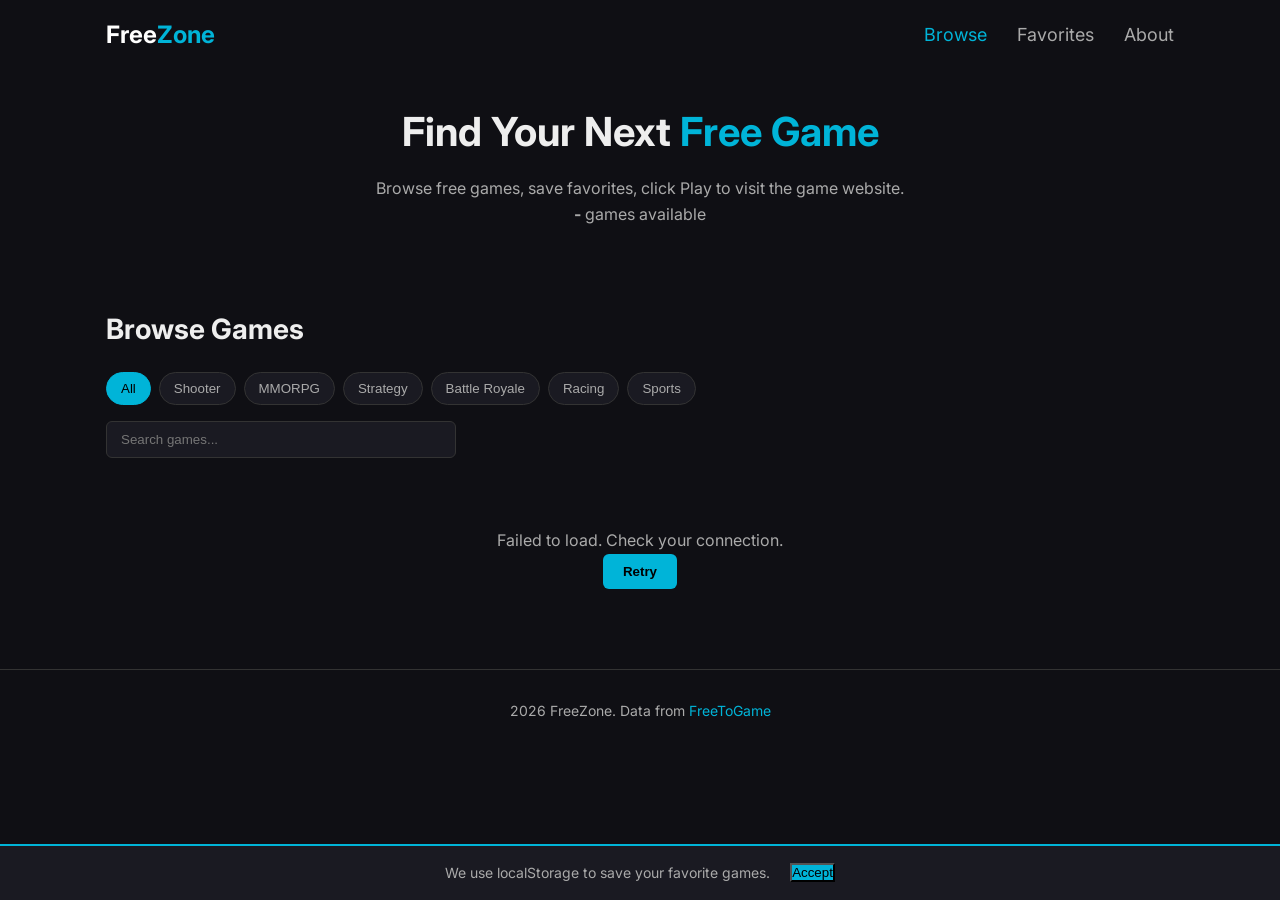
<file: index.html>
<!DOCTYPE html>
<html lang="en">
<head>
  <meta charset="UTF-8">
  <meta name="viewport" content="width=device-width, initial-scale=1.0">
  <title>FreeZone - Browse Free Games</title>
  <link rel="preconnect" href="https://fonts.googleapis.com">
  <link rel="preconnect" href="https://fonts.gstatic.com" crossorigin>
  <link href="https://fonts.googleapis.com/css2?family=Inter:wght@400;700&display=swap" rel="stylesheet">
  <link rel="stylesheet" href="style.css">
</head>
<body>

  <aside class="cookie-banner" id="cookieBanner">
    <p>We use localStorage to save your favorite games.</p>
    <button class="btn-cookie" id="cookieAccept">Accept</button>
  </aside>

  <header class="header" id="mainHeader">
    <nav class="nav container">
      <a href="index.html" class="logo">Free<span>Zone</span></a>
      <ul class="nav-links" id="navLinks">
        <li><a href="index.html" class="active">Browse</a></li>
        <li><a href="favorites.html">Favorites</a></li>
        <li><a href="about.html">About</a></li>
      </ul>
      <button class="burger" id="burger">
        <span></span>
        <span></span>
        <span></span>
      </button>
    </nav>
  </header>

  <main>
    <section class="hero">
      <div class="container">
        <h1>Find Your Next <span>Free Game</span></h1>
        <p>Browse free games, save favorites, click Play to visit the game website.</p>
        <p><strong id="statTotal">-</strong> games available</p>
      </div>
    </section>

    <section class="section" id="games">
      <div class="container">
        <h2 class="section-title">Browse Games</h2>

        <div class="filters">
          <button class="filter-btn active" data-genre="all">All</button>
          <button class="filter-btn" data-genre="Shooter">Shooter</button>
          <button class="filter-btn" data-genre="MMORPG">MMORPG</button>
          <button class="filter-btn" data-genre="Strategy">Strategy</button>
          <button class="filter-btn" data-genre="Battle Royale">Battle Royale</button>
          <button class="filter-btn" data-genre="Racing">Racing</button>
          <button class="filter-btn" data-genre="Sports">Sports</button>
        </div>

        <input type="text" class="search" id="searchInput" placeholder="Search games...">

        <div class="loader" id="loader">Loading games...</div>

        <div class="error hidden" id="errorState">
          <p>Failed to load. Check your connection.</p>
          <button class="btn btn-primary" id="retryBtn">Retry</button>
        </div>

        <div class="games-grid" id="gamesGrid"></div>

        <div class="empty hidden" id="emptyState">
          <p>No games match your filter.</p>
        </div>
      </div>
    </section>
  </main>

  <footer class="footer">
    <div class="container">
      <p>2026 FreeZone. Data from <a href="https://www.freetogame.com" target="_blank">FreeToGame</a></p>
    </div>
  </footer>

  <script type="module" src="js/main.js"></script>
</body>
</html>
</file>
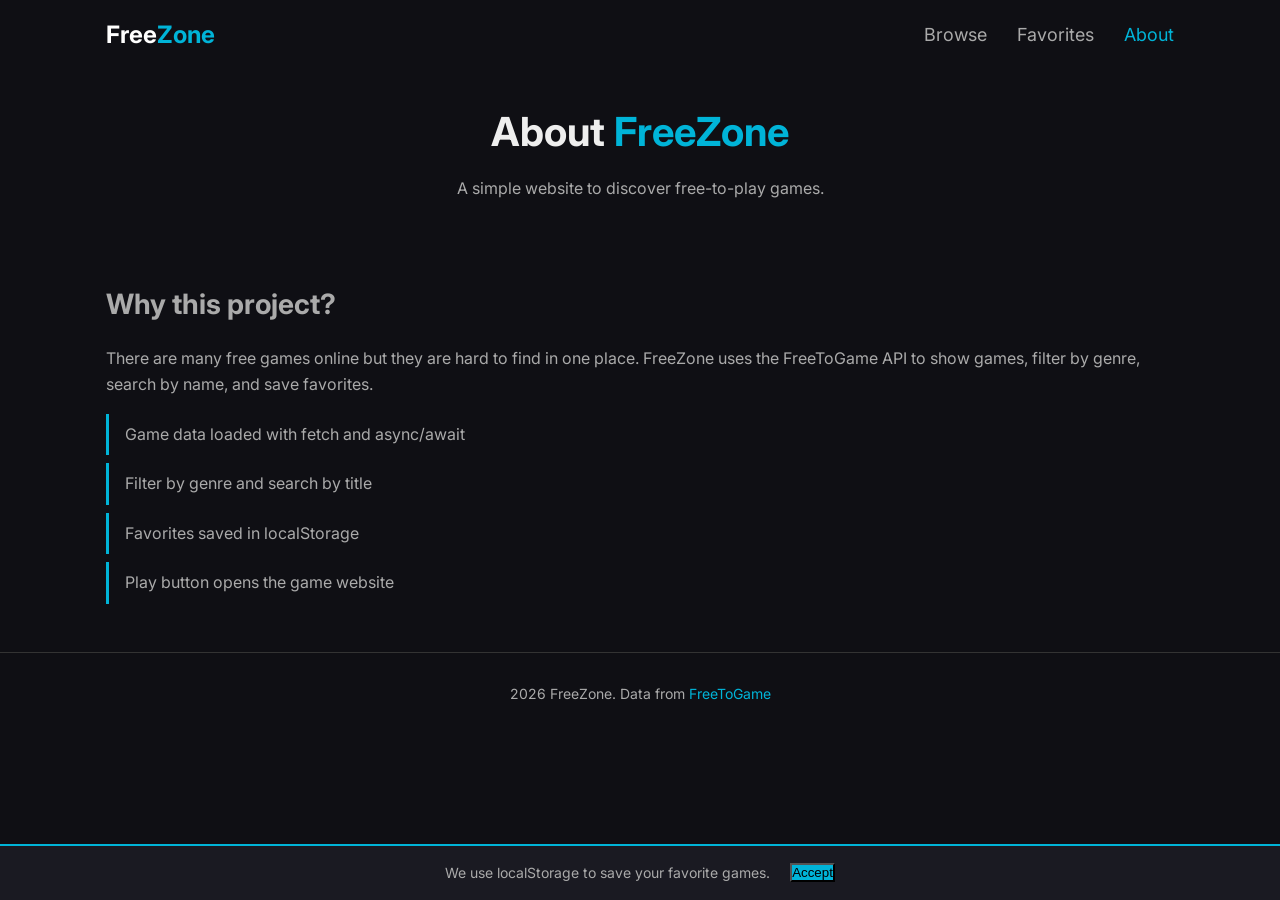
<file: about.html>
<!DOCTYPE html>
<html lang="en">
<head>
  <meta charset="UTF-8">
  <meta name="viewport" content="width=device-width, initial-scale=1.0">
  <title>About - FreeZone</title>
  <link rel="preconnect" href="https://fonts.googleapis.com">
  <link rel="preconnect" href="https://fonts.gstatic.com" crossorigin>
  <link href="https://fonts.googleapis.com/css2?family=Inter:wght@400;700&display=swap" rel="stylesheet">
  <link rel="stylesheet" href="style.css">
</head>
<body>

  <aside class="cookie-banner" id="cookieBanner">
    <p>We use localStorage to save your favorite games.</p>
    <button class="btn-cookie" id="cookieAccept">Accept</button>
  </aside>

  <header class="header" id="mainHeader">
    <nav class="nav container">
      <a href="index.html" class="logo">Free<span>Zone</span></a>
      <ul class="nav-links" id="navLinks">
        <li><a href="index.html">Browse</a></li>
        <li><a href="favorites.html">Favorites</a></li>
        <li><a href="about.html" class="active">About</a></li>
      </ul>
      <button class="burger" id="burger">
        <span></span>
        <span></span>
        <span></span>
      </button>
    </nav>
  </header>

  <main>
    <section class="hero">
      <div class="container">
        <h1>About <span>FreeZone</span></h1>
        <p>A simple website to discover free-to-play games.</p>
      </div>
    </section>

    <section class="section">
      <div class="container about-text">
        <h2 class="section-title">Why this project?</h2>
        <p>There are many free games online but they are hard to find in one place. FreeZone uses the FreeToGame API to show games, filter by genre, search by name, and save favorites.</p>
        <ul>
          <li>Game data loaded with fetch and async/await</li>
          <li>Filter by genre and search by title</li>
          <li>Favorites saved in localStorage</li>
          <li>Play button opens the game website</li>
        </ul>
      </div>
    </section>
  </main>

  <footer class="footer">
    <div class="container">
      <p>2026 FreeZone. Data from <a href="https://www.freetogame.com" target="_blank">FreeToGame</a></p>
    </div>
  </footer>

  <script type="module" src="js/main.js"></script>
</body>
</html>
</file>
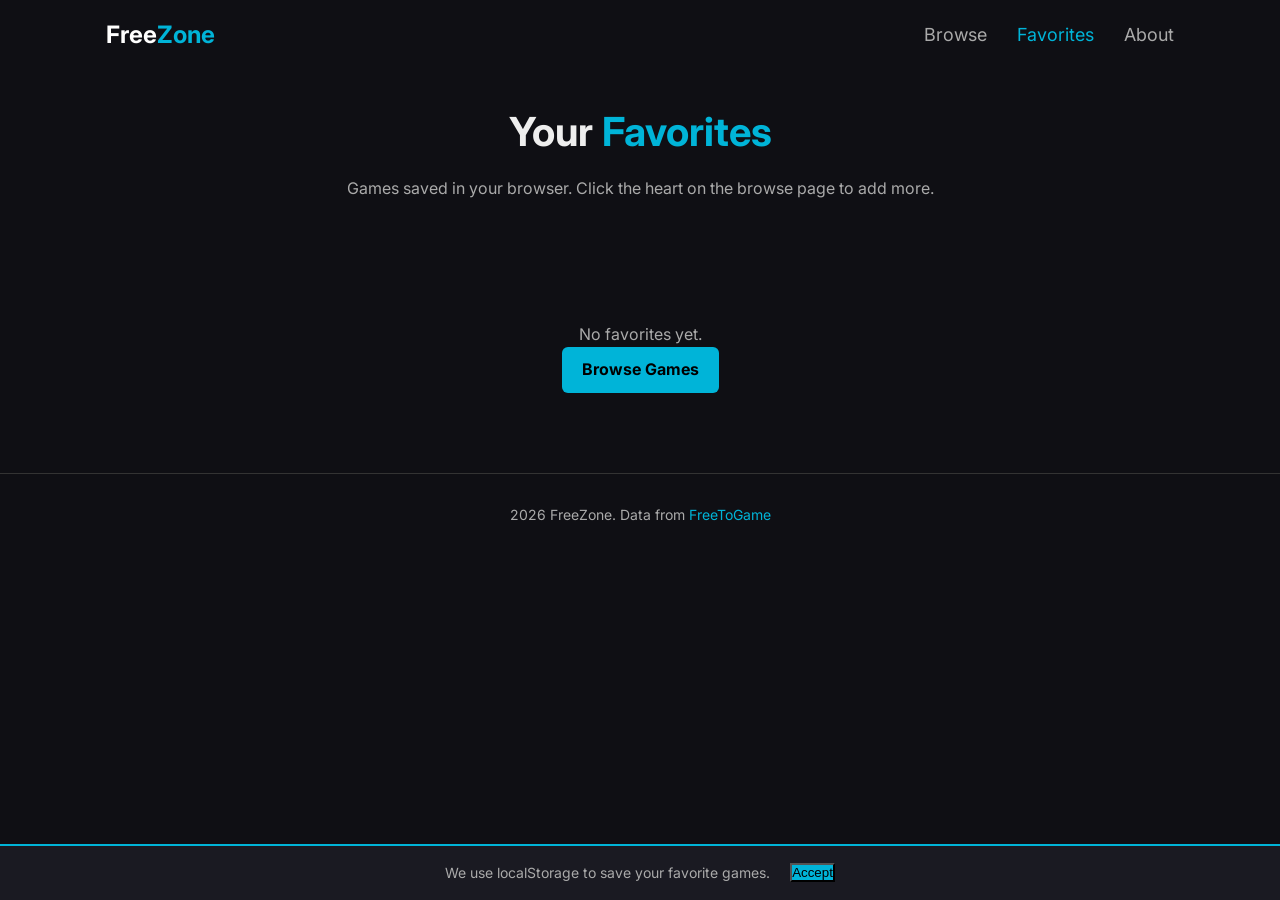
<file: favorites.html>
<!DOCTYPE html>
<html lang="en">
<head>
  <meta charset="UTF-8">
  <meta name="viewport" content="width=device-width, initial-scale=1.0">
  <title>Favorites - FreeZone</title>
  <link rel="preconnect" href="https://fonts.googleapis.com">
  <link rel="preconnect" href="https://fonts.gstatic.com" crossorigin>
  <link href="https://fonts.googleapis.com/css2?family=Inter:wght@400;700&display=swap" rel="stylesheet">
  <link rel="stylesheet" href="style.css">
</head>
<body>

  <aside class="cookie-banner" id="cookieBanner">
    <p>We use localStorage to save your favorite games.</p>
    <button class="btn-cookie" id="cookieAccept">Accept</button>
  </aside>

  <header class="header" id="mainHeader">
    <nav class="nav container">
      <a href="index.html" class="logo">Free<span>Zone</span></a>
      <ul class="nav-links" id="navLinks">
        <li><a href="index.html">Browse</a></li>
        <li><a href="favorites.html" class="active">Favorites</a></li>
        <li><a href="about.html">About</a></li>
      </ul>
      <button class="burger" id="burger">
        <span></span>
        <span></span>
        <span></span>
      </button>
    </nav>
  </header>

  <main>
    <section class="hero">
      <div class="container">
        <h1>Your <span>Favorites</span></h1>
        <p>Games saved in your browser. Click the heart on the browse page to add more.</p>
      </div>
    </section>

    <section class="section">
      <div class="container">
        <div class="loader" id="loader">Loading favorites...</div>

        <div class="error hidden" id="errorState">
          <p>Failed to load.</p>
          <button class="btn btn-primary" id="retryBtn">Retry</button>
        </div>

        <div class="games-grid" id="favoritesGrid"></div>

        <div class="empty hidden" id="emptyFav">
          <p>No favorites yet.</p>
          <a href="index.html" class="btn btn-primary">Browse Games</a>
        </div>
      </div>
    </section>
  </main>

  <footer class="footer">
    <div class="container">
      <p>2026 FreeZone. Data from <a href="https://www.freetogame.com" target="_blank">FreeToGame</a></p>
    </div>
  </footer>

  <script type="module" src="js/main.js"></script>
</body>
</html>
</file>
<file: style.css>
* { margin: 0; padding: 0; box-sizing: border-box; }

body {
  font-family: "Inter", Arial, sans-serif;
  background-color: #0f0f14;
  color: #eee;
  line-height: 1.6;
}

.container { max-width: 1100px; margin: 0 auto; padding: 0 16px; }
.hidden { display: none; }

.header {
  position: fixed; top: 0; left: 0; width: 100%;
  padding: 16px 0; z-index: 100;
  transition: background-color 0.3s;
}

.header.scrolled { background-color: #0f0f14; border-bottom: 1px solid #333; }

.nav { display: flex; justify-content: space-between; align-items: center; }

.logo { font-size: 24px; font-weight: bold; color: #fff; text-decoration: none; }
.logo span, .hero h1 span, .tag, .nav-links a:hover, .nav-links a.active, .footer a { color: #00b4d8; }

.nav-links {
  position: fixed; top: 0; right: -100%; width: 70%; height: 100vh;
  background-color: #1a1a22; list-style: none;
  display: flex; flex-direction: column; align-items: center; justify-content: center;
  gap: 30px; transition: right 0.3s;
}

.nav-links.open { right: 0; }
.nav-links a { color: #aaa; text-decoration: none; font-size: 18px; transition: color 0.3s; }

.burger { display: flex; flex-direction: column; gap: 5px; background: none; border: none; cursor: pointer; }
.burger span { display: block; width: 24px; height: 2px; background-color: #fff; transition: 0.3s; }
.burger.open span:nth-child(1) { transform: rotate(45deg) translate(5px, 5px); }
.burger.open span:nth-child(2) { opacity: 0; }
.burger.open span:nth-child(3) { transform: rotate(-45deg) translate(5px, -5px); }

.hero { padding: 100px 0 40px; text-align: center; }
.hero h1 { font-size: 32px; margin-bottom: 12px; }
.hero p, .game-card p, .loader, .empty, .error, .about-text, .footer, .cookie-banner p { color: #aaa; }

.btn {
  display: inline-block; padding: 10px 20px; border-radius: 6px;
  font-weight: bold; text-decoration: none; border: none; cursor: pointer; transition: 0.3s;
}

.btn-primary, .btn-cookie { background-color: #00b4d8; color: #000; }
.btn-primary:hover, .btn-cookie:hover { background-color: #0096c7; }

.btn-play {
  background-color: transparent; color: #00b4d8; border: 1px solid #00b4d8;
  font-size: 14px; padding: 6px 14px;
}

.btn-play:hover { background-color: #00b4d8; color: #000; }

.filters { display: flex; flex-wrap: wrap; gap: 8px; margin-bottom: 16px; }

.filter-btn, .search {
  background-color: #1a1a22; border: 1px solid #333; color: #aaa; transition: 0.3s;
}

.filter-btn { padding: 8px 14px; border-radius: 20px; cursor: pointer; }
.filter-btn:hover, .search:focus { border-color: #00b4d8; color: #fff; outline: none; }
.filter-btn.active { background-color: #00b4d8; color: #000; border-color: #00b4d8; }

.search { width: 100%; max-width: 350px; padding: 10px 14px; border-radius: 6px; margin-bottom: 30px; }

.section { padding: 40px 0; }
.section-title { font-size: 28px; margin-bottom: 20px; }

.games-grid { display: grid; grid-template-columns: 1fr; gap: 20px; }

.game-card {
  background-color: #1a1a22; border: 1px solid #333; border-radius: 10px;
  overflow: hidden; transition: 0.3s;
}

.game-card:hover { border-color: #00b4d8; transform: translateY(-4px); }
.game-card img { width: 100%; height: 180px; object-fit: cover; }
.game-card-body { padding: 16px; }
.game-card h3 { font-size: 18px; margin-bottom: 8px; }
.tag { display: inline-block; font-size: 12px; margin-bottom: 8px; }
.game-card p { font-size: 14px; margin-bottom: 12px; }

.card-footer { display: flex; justify-content: space-between; align-items: center; }

.fav-btn { background: none; border: none; font-size: 22px; cursor: pointer; color: #aaa; transition: 0.3s; }
.fav-btn:hover, .fav-btn.active { color: #ff4757; }

.loader, .empty, .error { text-align: center; padding: 40px; }

.cookie-banner {
  position: fixed; bottom: 0; left: 0; width: 100%; padding: 16px;
  background-color: #1a1a22; border-top: 2px solid #00b4d8;
  display: flex; flex-direction: column; gap: 12px;
  align-items: center; text-align: center; z-index: 200;
}

.cookie-banner.hidden { display: none; }
.cookie-banner p { font-size: 14px; }

.about-text p { margin-bottom: 16px; }
.about-text ul { list-style: none; }
.about-text li { padding: 8px 0 8px 16px; border-left: 3px solid #00b4d8; margin-bottom: 8px; }

.footer { padding: 30px 0; border-top: 1px solid #333; text-align: center; font-size: 14px; }
.footer a { text-decoration: none; }
.footer a:hover { text-decoration: underline; }

@media (min-width: 480px) {
  .games-grid { grid-template-columns: repeat(2, 1fr); }
  .cookie-banner { flex-direction: row; justify-content: center; text-align: left; gap: 20px; }
}

@media (min-width: 768px) {
  .hero h1 { font-size: 40px; }
  .burger { display: none; }
  .nav-links { position: static; width: auto; height: auto; flex-direction: row; background: none; gap: 30px; }
  .games-grid { grid-template-columns: repeat(3, 1fr); }
}

@media (min-width: 1024px) {
  .games-grid { grid-template-columns: repeat(4, 1fr); }
}

@media (max-width: 320px) {
  .hero h1 { font-size: 26px; }
  .filter-btn { font-size: 12px; padding: 6px 10px; }
}
</file>
